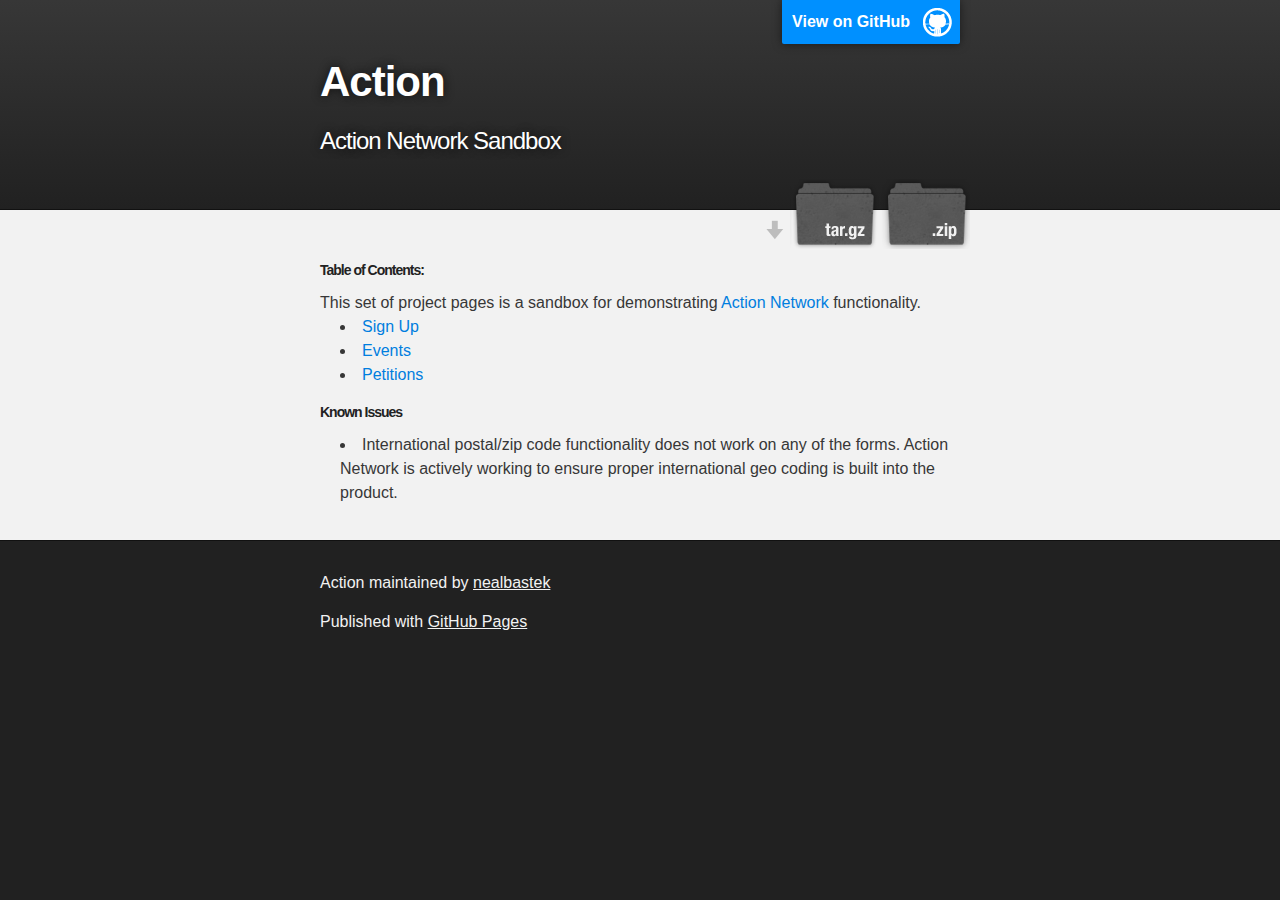
<file: index.html>
<!DOCTYPE html>
<html>

  <head>
    <meta charset='utf-8' />
    <meta http-equiv="X-UA-Compatible" content="chrome=1" />
    <meta name="description" content="Action : action network play space" />

    <link rel="stylesheet" type="text/css" media="screen" href="stylesheets/stylesheet.css">

    <title>Action</title>
  </head>

  <body>

    <!-- HEADER -->
    <div id="header_wrap" class="outer">
        <header class="inner">
          <a id="forkme_banner" href="https://github.com/nealbastek/action">View on GitHub</a>

          <h1 id="project_title">Action</h1>
          <h2 id="project_tagline">Action Network Sandbox</h2>

            <section id="downloads">
              <a class="zip_download_link" href="https://github.com/nealbastek/action/zipball/master">Download this project as a .zip file</a>
              <a class="tar_download_link" href="https://github.com/nealbastek/action/tarball/master">Download this project as a tar.gz file</a>
            </section>
        </header>
    </div>

    <!-- MAIN CONTENT
    
        <h3>
<a name="welcome-to-github-pages" class="anchor" href="#welcome-to-github-pages"><span class="octicon octicon-link"></span></a>Welcome to GitHub Pages.</h3>

<p>This automatic page generator is the easiest way to create beautiful pages for all of your projects. Author your page content here using GitHub Flavored Markdown, select a template crafted by a designer, and publish. After your page is generated, you can check out the new branch:</p>

<pre><code>$ cd your_repo_root/repo_name
$ git fetch origin
$ git checkout gh-pages
</code></pre>

<p>If you're using the GitHub for Mac, simply sync your repository and you'll see the new branch.</p>

<h3>
<a name="designer-templates" class="anchor" href="#designer-templates"><span class="octicon octicon-link"></span></a>Designer Templates</h3>

<p>We've crafted some handsome templates for you to use. Go ahead and continue to layouts to browse through them. You can easily go back to edit your page before publishing. After publishing your page, you can revisit the page generator and switch to another theme. Your Page content will be preserved if it remained markdown format.</p>

<h3>
<a name="rather-drive-stick" class="anchor" href="#rather-drive-stick"><span class="octicon octicon-link"></span></a>Rather Drive Stick?</h3>

<p>If you prefer to not use the automatic generator, push a branch named <code>gh-pages</code> to your repository to create a page manually. In addition to supporting regular HTML content, GitHub Pages support Jekyll, a simple, blog aware static site generator written by our own Tom Preston-Werner. Jekyll makes it easy to create site-wide headers and footers without having to copy them across every page. It also offers intelligent blog support and other advanced templating features.</p>

<h3>
<a name="authors-and-contributors" class="anchor" href="#authors-and-contributors"><span class="octicon octicon-link"></span></a>Authors and Contributors</h3>

<p>You can <a href="https://github.com/blog/821" class="user-mention">@mention</a> a GitHub username to generate a link to their profile. The resulting <code>&lt;a&gt;</code> element will link to the contributor's GitHub Profile. For example: In 2007, Chris Wanstrath (<a href="https://github.com/defunkt" class="user-mention">@defunkt</a>), PJ Hyett (<a href="https://github.com/pjhyett" class="user-mention">@pjhyett</a>), and Tom Preston-Werner (<a href="https://github.com/mojombo" class="user-mention">@mojombo</a>) founded GitHub.</p>

<h3>
<a name="support-or-contact" class="anchor" href="#support-or-contact"><span class="octicon octicon-link"></span></a>Support or Contact</h3>

<p>Having trouble with Pages? Check out the documentation at <a href="http://help.github.com/pages">http://help.github.com/pages</a> or contact <a href="mailto:support@github.com">support@github.com</a> and we’ll help you sort it out.</p>
      </section>
    </div>
    
    -->
   
   <div id="main_content_wrap" class="outer">
      <section id="main_content" class="inner">
   
     <h3>Table of Contents:</h3>
     This set of project pages is a sandbox for demonstrating <a href="https://actionnetwork.org/">Action Network</a> functionality.
     <ul>
     <li><a href="http://nealbastek.github.io/action/sign_in.html">Sign Up</a></li>
     <li><a href="http://nealbastek.github.io/action/event.html">Events</a</li>
     <li><a href="http://nealbastek.github.io/action/petition.html">Petitions</a></li>
     </ul>
     
     <h3>Known Issues</h3>
     
      <ul>
     <li>International postal/zip code functionality does not work on any of the forms. Action Network is actively working to ensure proper international geo coding is built into the product.
     
     
   </div>


    <!-- FOOTER  -->
    <div id="footer_wrap" class="outer">
      <footer class="inner">
        <p class="copyright">Action maintained by <a href="https://github.com/nealbastek">nealbastek</a></p>
        <p>Published with <a href="http://pages.github.com">GitHub Pages</a></p>
      </footer>
    </div>

    

  </body>
</html>
</file>
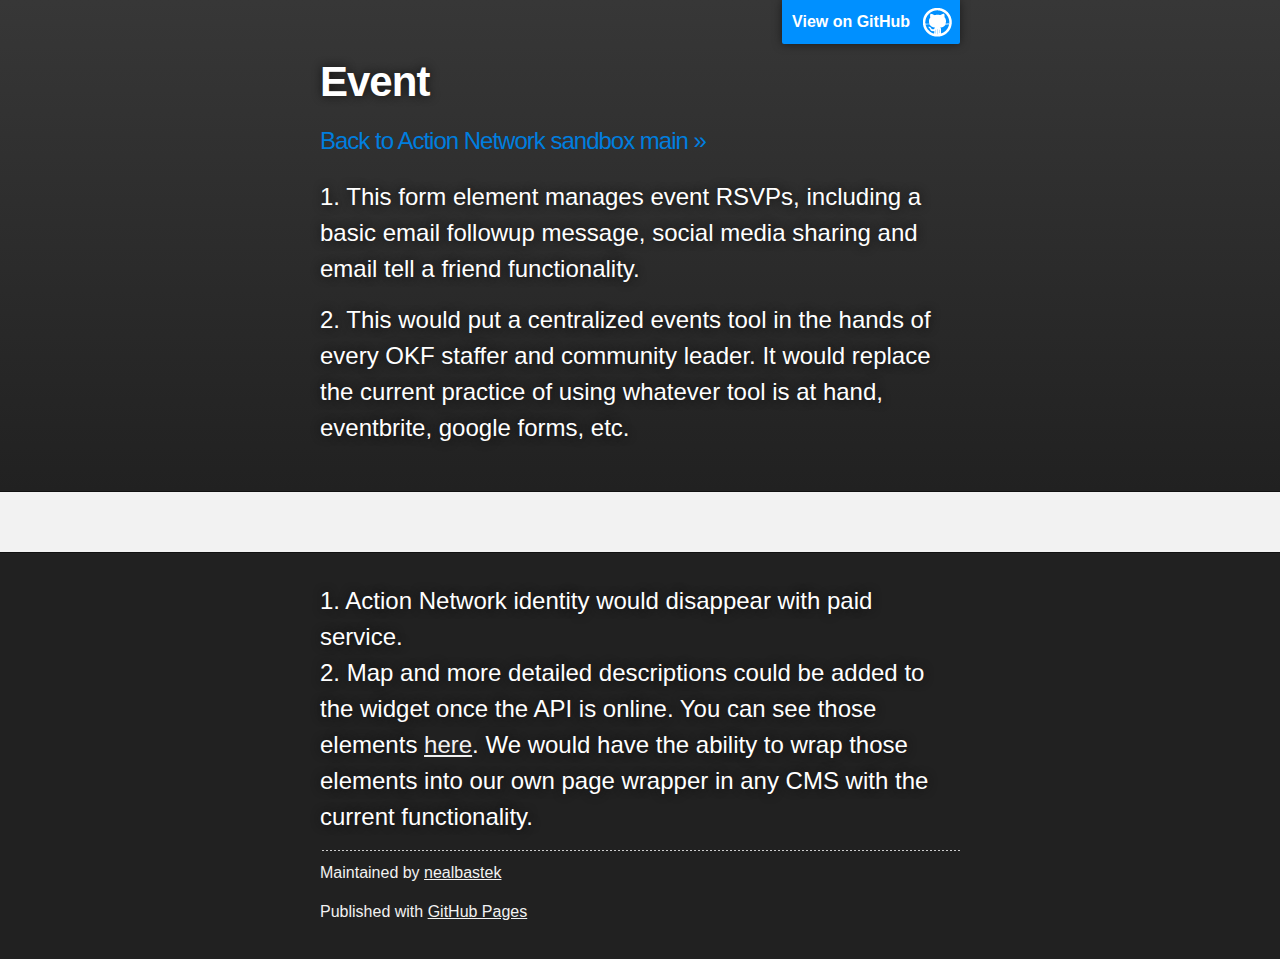
<file: event.html>
<!DOCTYPE html>
<html>

  <head>
    <meta charset='utf-8' />
    <meta http-equiv="X-UA-Compatible" content="chrome=1" />
    <meta name="description" content="Action : action network play space" />

    <link rel="stylesheet" type="text/css" media="screen" href="stylesheets/stylesheet.css">

    <title>Event</title>
  </head>

  <body>

    <!-- HEADER -->
    <div id="header_wrap" class="outer">
        <header class="inner">
          <a id="forkme_banner" href="https://github.com/nealbastek/action">View on GitHub</a>

          <h1 id="project_title">Event</h1>
          <h2 id="project_tagline"><a href="http://nealbastek.github.io/action/">Back to Action Network sandbox main &raquo;</a></h2>
          
         <p id="project_tagline">1. This form element manages event RSVPs, including a basic email followup message, social media sharing and email tell a friend functionality.</p>
          <p id="project_tagline">2. This would put a centralized events tool in the hands of every OKF staffer and community leader. It would replace the current practice of using whatever tool is at hand, eventbrite, google forms, etc.</p>
 

          
        </header>
    </div>

    <!-- MAIN CONTENT -->
    <div id="main_content_wrap" class="outer">
      <section id="main_content" class="inner">
    
   <link href='https://actionnetwork.org/css/style-embed.css' rel='stylesheet' type='text/css' /><script src='https://actionnetwork.org/assets/yepnope154-min.js' type='text/javascript'></script><script src='https://actionnetwork.org/widgets/event/ok-festival-brainstorm-sprint?format=js&referrer=neal-bastek&source=widget'></script><div id='can-event-area' style='width:275px'><!-- this div is the target for our HTML insertion --></div> 
   </div>
   
    <!-- FOOTER  -->
    <div id="footer_wrap" class="outer">
      <footer class="inner">
      
      <p id="project_tagline">
      
        1. Action Network identity would disappear with paid service.<br>
        2. Map and more detailed descriptions could be added to the widget once the API is online. You can see those elements <a href="https://actionnetwork.org/events/ok-festival-brainstorm-sprint">here</a>. We would have the ability to wrap those elements into our own page wrapper in any CMS with the current functionality.
      </p>
      <hr>
        <p class="copyright">Maintained by <a href="https://github.com/nealbastek">nealbastek</a></p>
        <p>Published with <a href="http://pages.github.com">GitHub Pages</a></p>
      </footer>
    </div>

    

  </body>
</html>
</file>
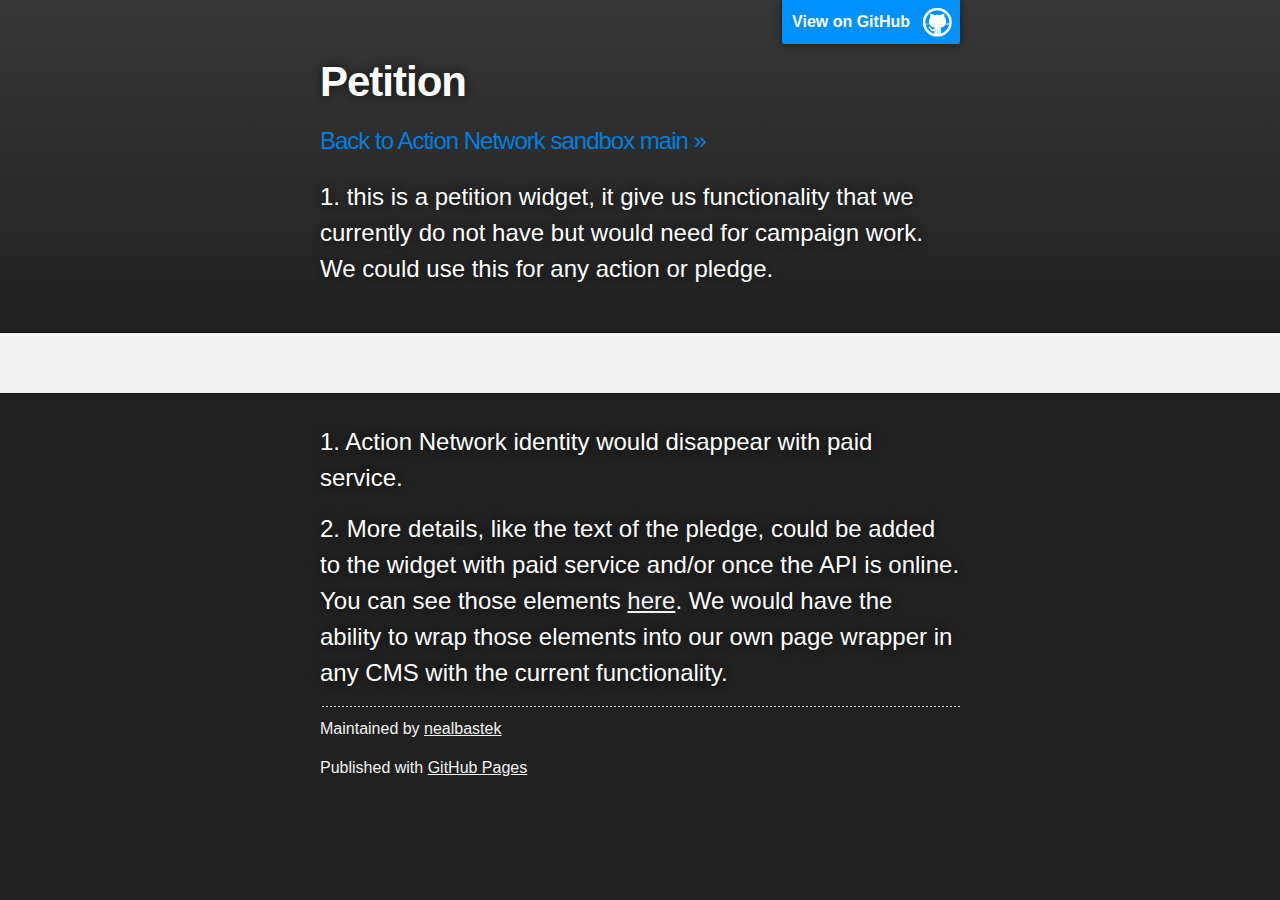
<file: petition.html>
<!DOCTYPE html>
<html>

  <head>
    <meta charset='utf-8' />
    <meta http-equiv="X-UA-Compatible" content="chrome=1" />
    <meta name="description" content="Action : action network play space" />

    <link rel="stylesheet" type="text/css" media="screen" href="stylesheets/stylesheet.css">

    <title>Petition</title>
  </head>

  <body>

    <!-- HEADER -->
    <div id="header_wrap" class="outer">
        <header class="inner">
          <a id="forkme_banner" href="https://github.com/nealbastek/action">View on GitHub</a>

          <h1 id="project_title">Petition</h1>
          <h2 id="project_tagline"><a href="http://nealbastek.github.io/action/">Back to Action Network sandbox main &raquo;</a></h2>
          
         <p id="project_tagline">1. this is a petition widget, it give us functionality that we currently do not have but would need for campaign work. We could use this for any action or pledge.</p>
        

          
        </header>
    </div>

    <!-- MAIN CONTENT -->
    <div id="main_content_wrap" class="outer">
      <section id="main_content" class="inner">
    
   <link href='https://actionnetwork.org/css/style-embed.css' rel='stylesheet' type='text/css' /><script src='https://actionnetwork.org/assets/yepnope154-min.js' type='text/javascript'></script><script src='https://actionnetwork.org/widgets/petition/open-now?format=js&referrer=neal-bastek&source=widget'></script><div id='can-petition-area' style='width:275px'><!-- this div is the target for our HTML insertion --></div>
   
   </div>
   
    <!-- FOOTER  -->
    <div id="footer_wrap" class="outer">
      <footer class="inner">
      
      <p id="project_tagline">1. Action Network identity would disappear with paid service.</p>
      <p id="project_tagline">2. More details, like the text of the pledge, could be added to the widget with paid service and/or once the API is online. You can see those elements <a href="https://actionnetwork.org/petitions/open-now?hash=8a7072c2b3f4e30b429d76b3a66886b0">here</a>. We would have the ability to wrap those elements into our own page wrapper in any CMS with the current functionality.
      <hr>
        <p class="copyright">Maintained by <a href="https://github.com/nealbastek">nealbastek</a></p>
        <p>Published with <a href="http://pages.github.com">GitHub Pages</a></p>
      </footer>
    </div>

    

  </body>
</html>
</file>
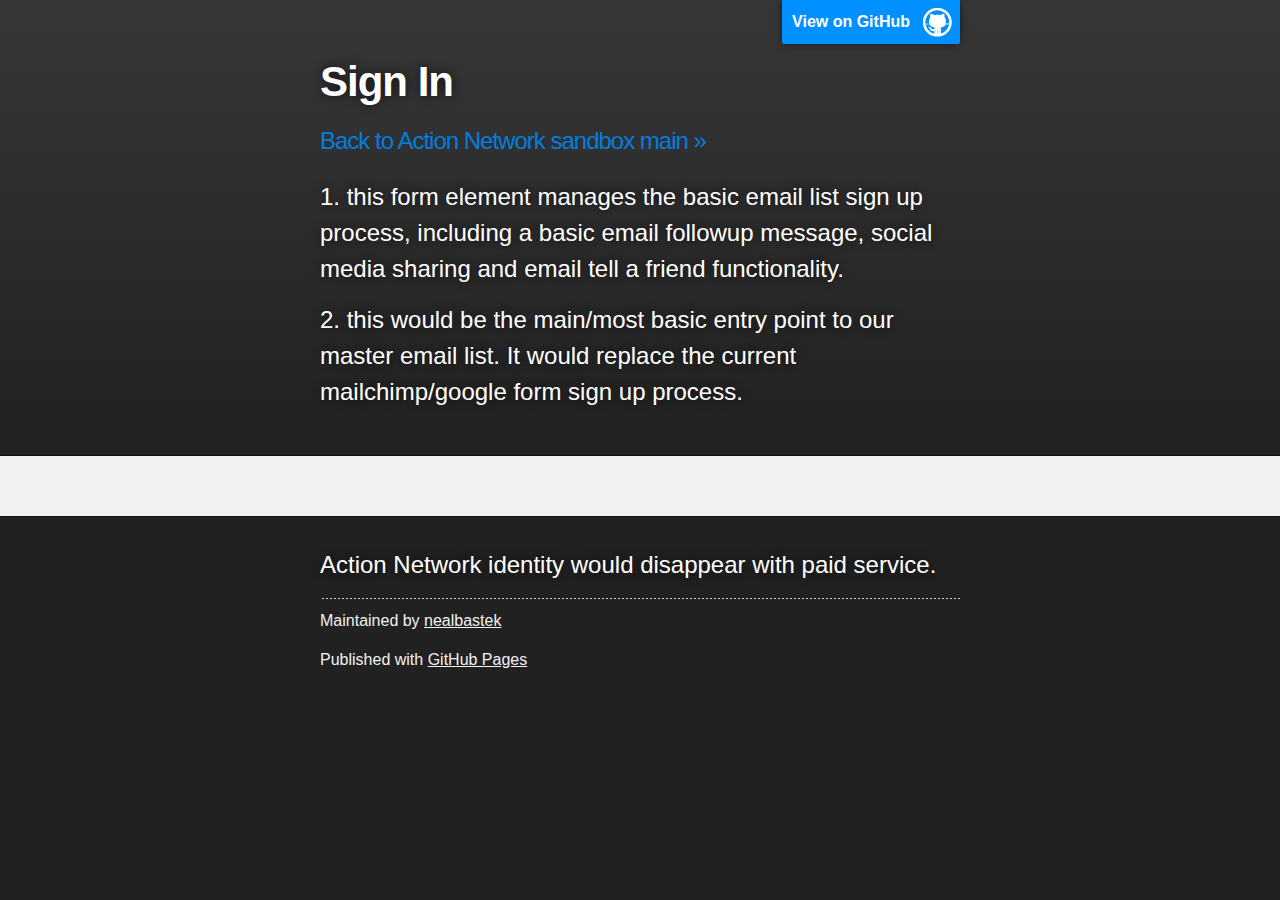
<file: sign_in.html>
<!DOCTYPE html>
<html>

  <head>
    <meta charset='utf-8' />
    <meta http-equiv="X-UA-Compatible" content="chrome=1" />
    <meta name="description" content="Action : action network play space" />

    <link rel="stylesheet" type="text/css" media="screen" href="stylesheets/stylesheet.css">

    <title>Sign In</title>
  </head>

  <body>

    <!-- HEADER -->
    <div id="header_wrap" class="outer">
        <header class="inner">
          <a id="forkme_banner" href="https://github.com/nealbastek/action">View on GitHub</a>

          <h1 id="project_title">Sign In</h1>
          <h2 id="project_tagline"><a href="http://nealbastek.github.io/action/">Back to Action Network sandbox main &raquo;</a></h2>
          
         <p id="project_tagline">1. this form element manages the basic email list sign up process, including a basic email followup message, social media sharing and email tell a friend functionality.</p>
          <p id="project_tagline">2. this would be the main/most basic entry point to our master email list. It would replace the current mailchimp/google form sign up process.</p>


          
        </header>
    </div>

    <!-- MAIN CONTENT -->
    <div id="main_content_wrap" class="outer">
      <section id="main_content" class="inner">
    
   <link href='https://actionnetwork.org/css/style-embed.css' rel='stylesheet' type='text/css' /><script src='https://actionnetwork.org/assets/yepnope154-min.js' type='text/javascript'></script><script src='https://actionnetwork.org/widgets/form/sign-up-2?format=js&referrer=neal-bastek&source=widget'></script><div id='can-form-area' style='width:275px'><!-- this div is the target for our HTML insertion --></div> 
   </div>
   
    <!-- FOOTER  -->
    <div id="footer_wrap" class="outer">
      <footer class="inner">
      
      <p id="project_tagline">Action Network identity would disappear with paid service.</p>
      <hr>
        <p class="copyright">Maintained by <a href="https://github.com/nealbastek">nealbastek</a></p>
        <p>Published with <a href="http://pages.github.com">GitHub Pages</a></p>
      </footer>
    </div>

    

  </body>
</html>
</file>
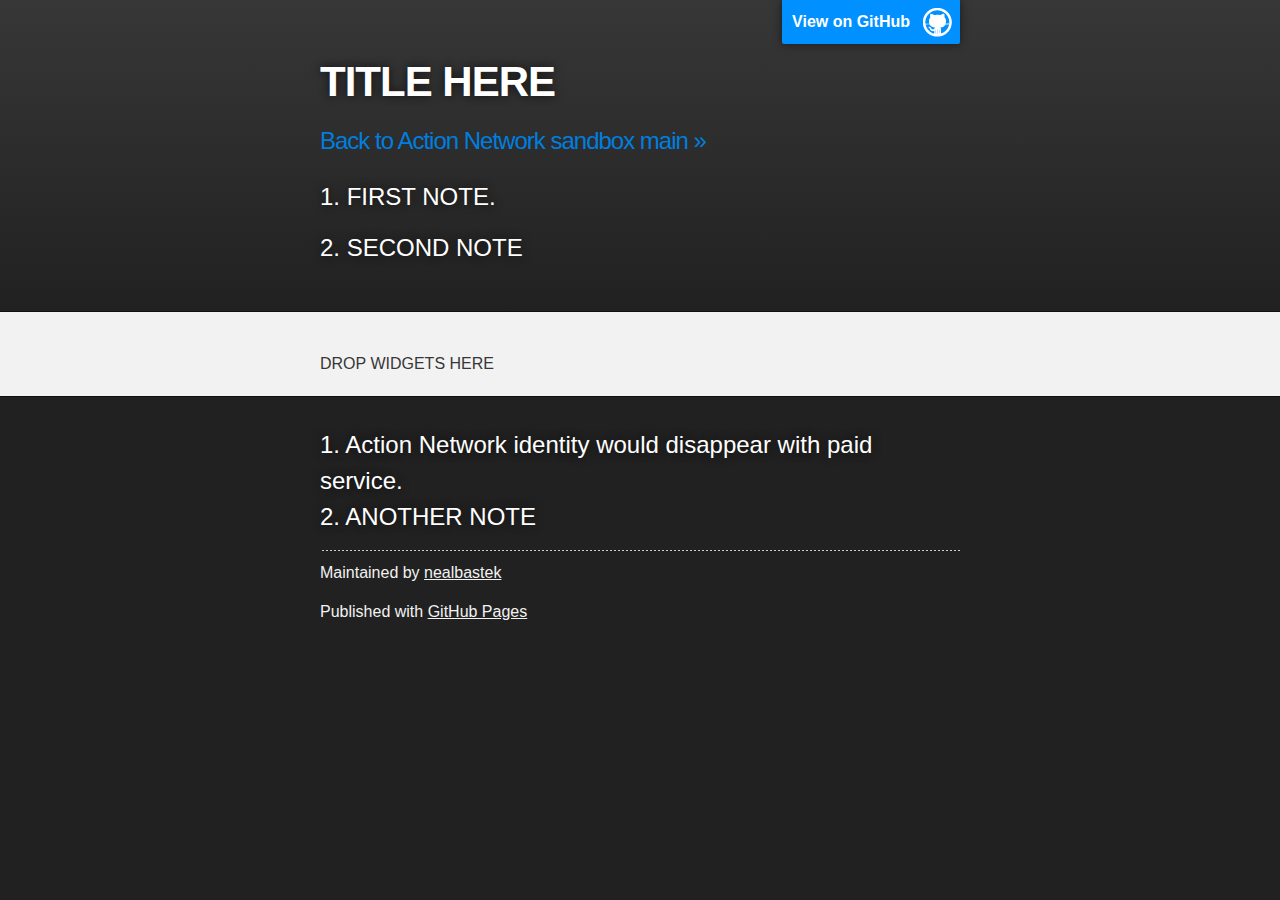
<file: template.html>
<!DOCTYPE html>
<html>

  <head>
    <meta charset='utf-8' />
    <meta http-equiv="X-UA-Compatible" content="chrome=1" />
    <meta name="description" content="Action : action network play space" />

    <link rel="stylesheet" type="text/css" media="screen" href="stylesheets/stylesheet.css">

    <title>TITLE HERE</title>
  </head>

  <body>

    <!-- HEADER -->
    <div id="header_wrap" class="outer">
        <header class="inner">
          <a id="forkme_banner" href="https://github.com/nealbastek/action">View on GitHub</a>

          <h1 id="project_title">TITLE HERE</h1>
          <h2 id="project_tagline"><a href="http://nealbastek.github.io/action/">Back to Action Network sandbox main &raquo;</a></h2>
          
         <p id="project_tagline">1. FIRST NOTE.</p>
          <p id="project_tagline">2. SECOND NOTE</p>
 

          
        </header>
    </div>

    <!-- MAIN CONTENT -->
    <div id="main_content_wrap" class="outer">
      <section id="main_content" class="inner">
    
   DROP WIDGETS HERE
   
   
   </div>
   
    <!-- FOOTER  -->
    <div id="footer_wrap" class="outer">
      <footer class="inner">
      
      <p id="project_tagline">
      
        1. Action Network identity would disappear with paid service.<br>
        2. ANOTHER NOTE<br>
      </p>
      <hr>
        <p class="copyright">Maintained by <a href="https://github.com/nealbastek">nealbastek</a></p>
        <p>Published with <a href="http://pages.github.com">GitHub Pages</a></p>
      </footer>
    </div>

    

  </body>
</html>
</file>
<file: stylesheets/stylesheet.css>
/*******************************************************************************
Slate Theme for GitHub Pages
by Jason Costello, @jsncostello
*******************************************************************************/

@import url(pygment_trac.css);

/*******************************************************************************
MeyerWeb Reset
*******************************************************************************/

html, body, div, span, applet, object, iframe,
h1, h2, h3, h4, h5, h6, p, blockquote, pre,
a, abbr, acronym, address, big, cite, code,
del, dfn, em, img, ins, kbd, q, s, samp,
small, strike, strong, sub, sup, tt, var,
b, u, i, center,
dl, dt, dd, ol, ul, li,
fieldset, form, label, legend,
table, caption, tbody, tfoot, thead, tr, th, td,
article, aside, canvas, details, embed,
figure, figcaption, footer, header, hgroup,
menu, nav, output, ruby, section, summary,
time, mark, audio, video {
  margin: 0;
  padding: 0;
  border: 0;
  font: inherit;
  vertical-align: baseline;
}

/* HTML5 display-role reset for older browsers */
article, aside, details, figcaption, figure,
footer, header, hgroup, menu, nav, section {
  display: block;
}

ol, ul {
  list-style: none;
}

blockquote, q {
}

table {
  border-collapse: collapse;
  border-spacing: 0;
}

/*******************************************************************************
Theme Styles
*******************************************************************************/

body {
  box-sizing: border-box;
  color:#373737;
  background: #212121;
  font-size: 16px;
  font-family: 'Myriad Pro', Calibri, Helvetica, Arial, sans-serif;
  line-height: 1.5;
  -webkit-font-smoothing: antialiased;
}

h1, h2, h3, h4, h5, h6 {
  margin: 10px 0;
  font-weight: 700;
  color:#222222;
  font-family: 'Lucida Grande', 'Calibri', Helvetica, Arial, sans-serif;
  letter-spacing: -1px;
}

h1 {
  font-size: 36px;
  font-weight: 700;
}

h2 {
  padding-bottom: 10px;
  font-size: 32px;
  background: url('../images/bg_hr.png') repeat-x bottom;
}

h3 {
  font-size: 14px;
}

h4 {
  font-size: 21px;
}

h5 {
  font-size: 18px;
}

h6 {
  font-size: 16px;
}

p {
  margin: 10px 0 15px 0;
}

footer p {
  color: #f2f2f2;
}

a {
  text-decoration: none;
  color: #007edf;
  text-shadow: none;

  transition: color 0.5s ease;
  transition: text-shadow 0.5s ease;
  -webkit-transition: color 0.5s ease;
  -webkit-transition: text-shadow 0.5s ease;
  -moz-transition: color 0.5s ease;
  -moz-transition: text-shadow 0.5s ease;
  -o-transition: color 0.5s ease;
  -o-transition: text-shadow 0.5s ease;
  -ms-transition: color 0.5s ease;
  -ms-transition: text-shadow 0.5s ease;
}

a:hover, a:focus {text-decoration: underline;}

footer a {
  color: #F2F2F2;
  text-decoration: underline;
}

em {
  font-style: italic;
}

strong {
  font-weight: bold;
}

img {
  position: relative;
  margin: 0 auto;
  max-width: 739px;
  padding: 5px;
  margin: 10px 0 10px 0;
  border: 1px solid #ebebeb;

  box-shadow: 0 0 5px #ebebeb;
  -webkit-box-shadow: 0 0 5px #ebebeb;
  -moz-box-shadow: 0 0 5px #ebebeb;
  -o-box-shadow: 0 0 5px #ebebeb;
  -ms-box-shadow: 0 0 5px #ebebeb;
}

pre, code {
  width: 100%;
  color: #222;
  background-color: #fff;

  font-family: Monaco, "Bitstream Vera Sans Mono", "Lucida Console", Terminal, monospace;
  font-size: 14px;

  border-radius: 2px;
  -moz-border-radius: 2px;
  -webkit-border-radius: 2px;



}

pre {
  width: 100%;
  padding: 10px;
  box-shadow: 0 0 10px rgba(0,0,0,.1);
  overflow: auto;
}

code {
  padding: 3px;
  margin: 0 3px;
  box-shadow: 0 0 10px rgba(0,0,0,.1);
}

pre code {
  display: block;
  box-shadow: none;
}

blockquote {
  color: #666;
  margin-bottom: 20px;
  padding: 0 0 0 20px;
  border-left: 3px solid #bbb;
}

ul, ol, dl {
  margin-bottom: 15px
}

ul li {
  list-style: inside;
  padding-left: 20px;
}

ol li {
  list-style: decimal inside;
  padding-left: 20px;
}

dl dt {
  font-weight: bold;
}

dl dd {
  padding-left: 20px;
  font-style: italic;
}

dl p {
  padding-left: 20px;
  font-style: italic;
}

hr {
  height: 1px;
  margin-bottom: 5px;
  border: none;
  background: url('../images/bg_hr.png') repeat-x center;
}

table {
  border: 1px solid #373737;
  margin-bottom: 20px;
  text-align: left;
 }

th {
  font-family: 'Lucida Grande', 'Helvetica Neue', Helvetica, Arial, sans-serif;
  padding: 10px;
  background: #373737;
  color: #fff;
 }

td {
  padding: 10px;
  border: 1px solid #373737;
 }

form {
  background: #f2f2f2;
  padding: 20px;
}

/*******************************************************************************
Full-Width Styles
*******************************************************************************/

.outer {
  width: 100%;
}

.inner {
  position: relative;
  max-width: 640px;
  padding: 20px 10px;
  margin: 0 auto;
}

#forkme_banner {
  display: block;
  position: absolute;
  top:0;
  right: 10px;
  z-index: 10;
  padding: 10px 50px 10px 10px;
  color: #fff;
  background: url('../images/blacktocat.png') #0090ff no-repeat 95% 50%;
  font-weight: 700;
  box-shadow: 0 0 10px rgba(0,0,0,.5);
  border-bottom-left-radius: 2px;
  border-bottom-right-radius: 2px;
}

#header_wrap {
  background: #212121;
  background: -moz-linear-gradient(top, #373737, #212121);
  background: -webkit-linear-gradient(top, #373737, #212121);
  background: -ms-linear-gradient(top, #373737, #212121);
  background: -o-linear-gradient(top, #373737, #212121);
  background: linear-gradient(top, #373737, #212121);
}

#header_wrap .inner {
  padding: 50px 10px 30px 10px;
}

#project_title {
  margin: 0;
  color: #fff;
  font-size: 42px;
  font-weight: 700;
  text-shadow: #111 0px 0px 10px;
}

#project_tagline {
  color: #fff;
  font-size: 24px;
  font-weight: 300;
  background: none;
  text-shadow: #111 0px 0px 10px;
}

#downloads {
  position: absolute;
  width: 210px;
  z-index: 10;
  bottom: -40px;
  right: 0;
  height: 70px;
  background: url('../images/icon_download.png') no-repeat 0% 90%;
}

.zip_download_link {
  display: block;
  float: right;
  width: 90px;
  height:70px;
  text-indent: -5000px;
  overflow: hidden;
  background: url(../images/sprite_download.png) no-repeat bottom left;
}

.tar_download_link {
  display: block;
  float: right;
  width: 90px;
  height:70px;
  text-indent: -5000px;
  overflow: hidden;
  background: url(../images/sprite_download.png) no-repeat bottom right;
  margin-left: 10px;
}

.zip_download_link:hover {
  background: url(../images/sprite_download.png) no-repeat top left;
}

.tar_download_link:hover {
  background: url(../images/sprite_download.png) no-repeat top right;
}

#main_content_wrap {
  background: #f2f2f2;
  border-top: 1px solid #111;
  border-bottom: 1px solid #111;
}

#main_content {
  padding-top: 40px;
}

#footer_wrap {
  background: #212121;
}



/*******************************************************************************
Small Device Styles
*******************************************************************************/

@media screen and (max-width: 480px) {
  body {
    font-size:14px;
  }

  #downloads {
    display: none;
  }

  .inner {
    min-width: 320px;
    max-width: 480px;
  }

  #project_title {
  font-size: 32px;
  }

  h1 {
    font-size: 28px;
  }

  h2 {
    font-size: 24px;
  }

  h3 {
    font-size: 21px;
  }

  h4 {
    font-size: 18px;
  }

  h5 {
    font-size: 14px;
  }

  h6 {
    font-size: 12px;
  }

  code, pre {
    min-width: 320px;
    max-width: 480px;
    font-size: 11px;
  }

}
</file>
